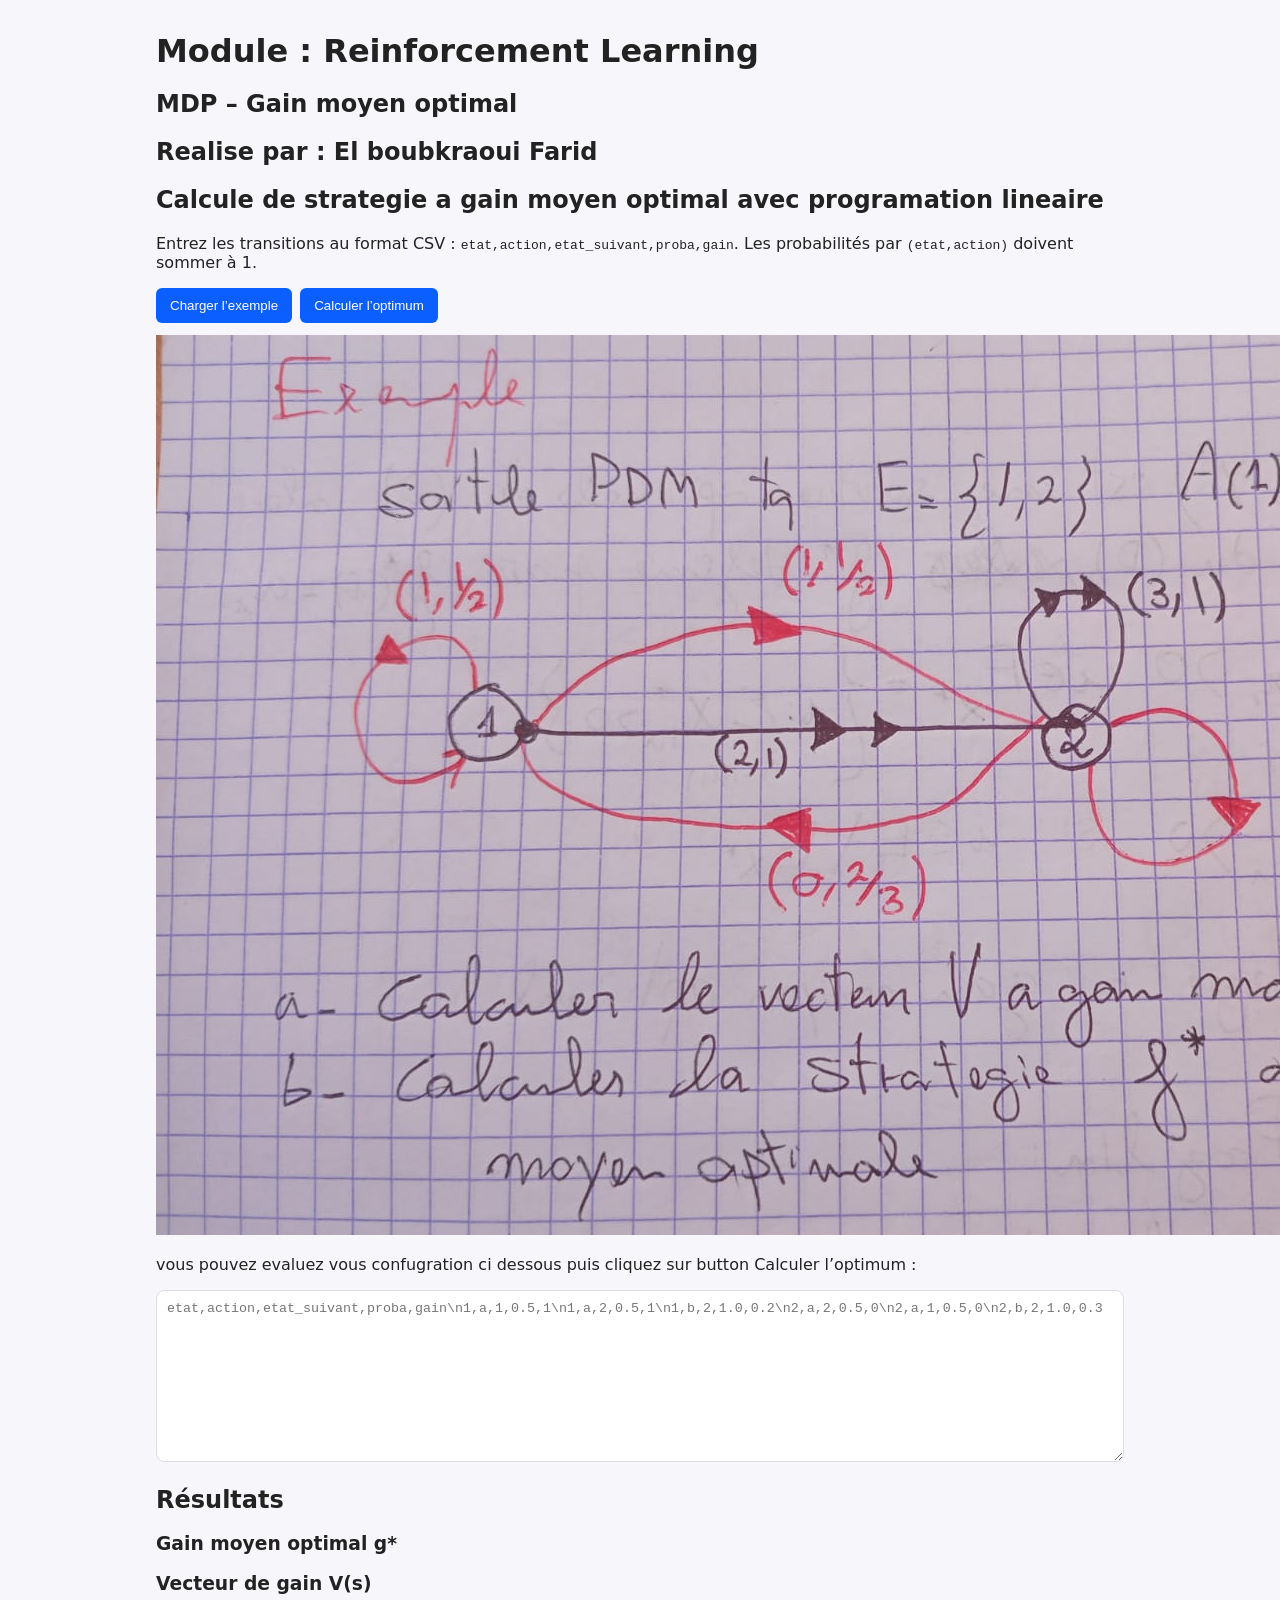
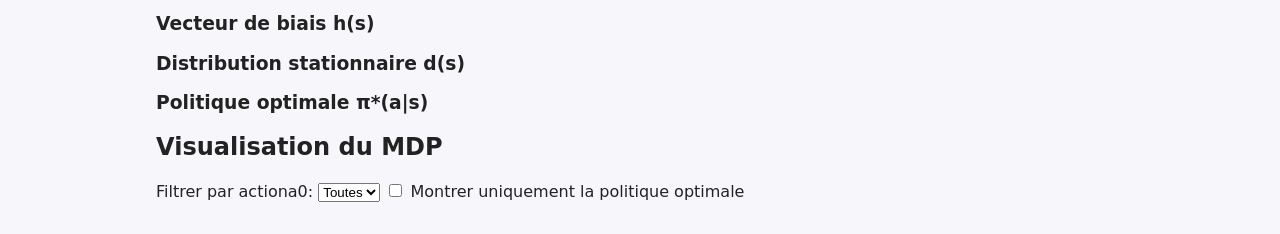
<file: index.html>
<!DOCTYPE html>
<html lang="fr">
<head>
  <meta charset="UTF-8" />
  <meta name="viewport" content="width=device-width, initial-scale=1.0" />
  <title>MDP – Gain moyen optimal</title>
  <link rel="stylesheet" href="style.css" />
</head>
<body>
  <div class="container">
    <h1>Module : Reinforcement Learning </h1 >
    <h2>MDP – Gain moyen optimal</h2>
        
          <h2>Realise par : El boubkraoui Farid</h2>

  <h2>Calcule de strategie a gain moyen optimal avec programation lineaire</h2>
    <p class="hint">Entrez les transitions au format CSV : <code>etat,action,etat_suivant,proba,gain</code>. Les probabilités par <code>(etat,action)</code> doivent sommer à 1.</p>

    <div class="controls">
      <button id="loadSample">Charger l’exemple</button>
      <button id="compute">Calculer l’optimum</button>
    </div>

    <img src="mdp.jpeg" alt="MDP" />


    <p>vous pouvez evaluez vous confugration ci dessous puis cliquez sur button Calculer l’optimum :</p>
    <textarea id="csvInput" rows="10" placeholder="etat,action,etat_suivant,proba,gain\n1,a,1,0.5,1\n1,a,2,0.5,1\n1,b,2,1.0,0.2\n2,a,2,0.5,0\n2,a,1,0.5,0\n2,b,2,1.0,0.3"></textarea>

    <div id="error" class="error" style="display:none"></div>

    <h2>Résultats</h2>
    <div class="results-grid">
      <div>
        <h3>Gain moyen optimal g*</h3>
        <div id="gain"></div>
      </div>
      <div>
        <h3>Vecteur de gain V(s)</h3>
        <div id="value"></div>
      </div>
      <div>
        <h3>Vecteur de biais h(s)</h3>
        <div id="bias"></div>
      </div>
      <div>
        <h3>Distribution stationnaire d(s)</h3>
        <div id="dist"></div>
      </div>
      <div>
        <h3>Politique optimale π*(a|s)</h3>
        <div id="policy"></div>
      </div>
    </div>

    <h2>Visualisation du MDP</h2>
    <div class="viz-controls">
      <label for="actionFilter">Filtrer par action a0:</label>
      <select id="actionFilter">
        <option value="__ALL__">Toutes</option>
      </select>
      <label class="checkbox-label">
        <input type="checkbox" id="policyOnly" />
        Montrer uniquement la politique optimale
      </label>
    </div>
    <div id="vizContainer" class="viz-container"></div>

  </div>

  <script src="app.js"></script>
</body>
</html>
</file>
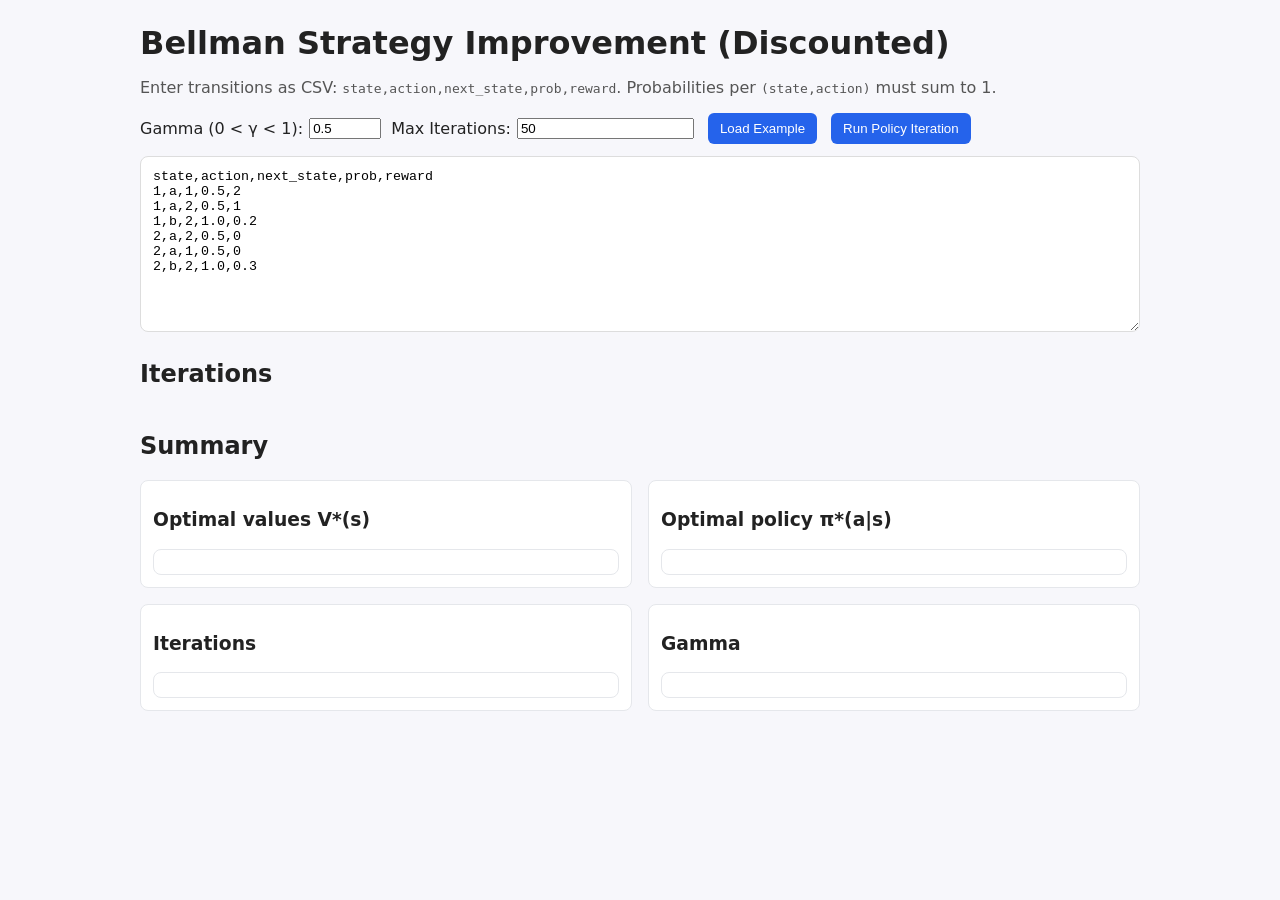
<file: Bellman_Strat_amel/index.html>
<!DOCTYPE html>
<html lang="en">
<head>
  <meta charset="UTF-8" />
  <meta name="viewport" content="width=device-width, initial-scale=1.0" />
  <title>Bellman Strategy Improvement — Discounted Policy Iteration</title>
  <link rel="stylesheet" href="style.css" />
</head>
<body>
  <div class="container">
    <h1>Bellman Strategy Improvement (Discounted)</h1>
    <p class="hint">Enter transitions as CSV: <code>state,action,next_state,prob,reward</code>. Probabilities per <code>(state,action)</code> must sum to 1.</p>

    <div class="controls">
      <label>Gamma (0 &lt; γ &lt; 1): <input id="gammaInput" type="number" step="0.01" min="0" max="0.999" value="0.5" /></label>
      <label>Max Iterations: <input id="maxIterInput" type="number" min="1" value="50" /></label>
      <button id="loadSample">Load Example</button>
      <button id="compute">Run Policy Iteration</button>
    </div>

    <textarea id="csvInput" rows="10" placeholder="state,action,next_state,prob,reward\n1,a,1,0.5,2\n1,a,2,0.5,1\n1,b,2,1.0,0.2\n2,a,2,0.5,0\n2,a,1,0.5,0\n2,b,2,1.0,0.3"></textarea>

    <div id="error" class="error" style="display:none"></div>

    <h2>Iterations</h2>
    <div id="iterations" class="iterations"></div>

    <h2>Summary</h2>
    <div id="summary" class="results-grid">
      <div>
        <h3>Optimal values V*(s)</h3>
        <div id="value"></div>
      </div>
      <div>
        <h3>Optimal policy π*(a|s)</h3>
        <div id="policy"></div>
      </div>
      <div>
        <h3>Iterations</h3>
        <div id="iterCount"></div>
      </div>
      <div>
        <h3>Gamma</h3>
        <div id="gammaOut"></div>
      </div>
    </div>
  </div>

  <script src="app.js"></script>
</body>
</html>
</file>
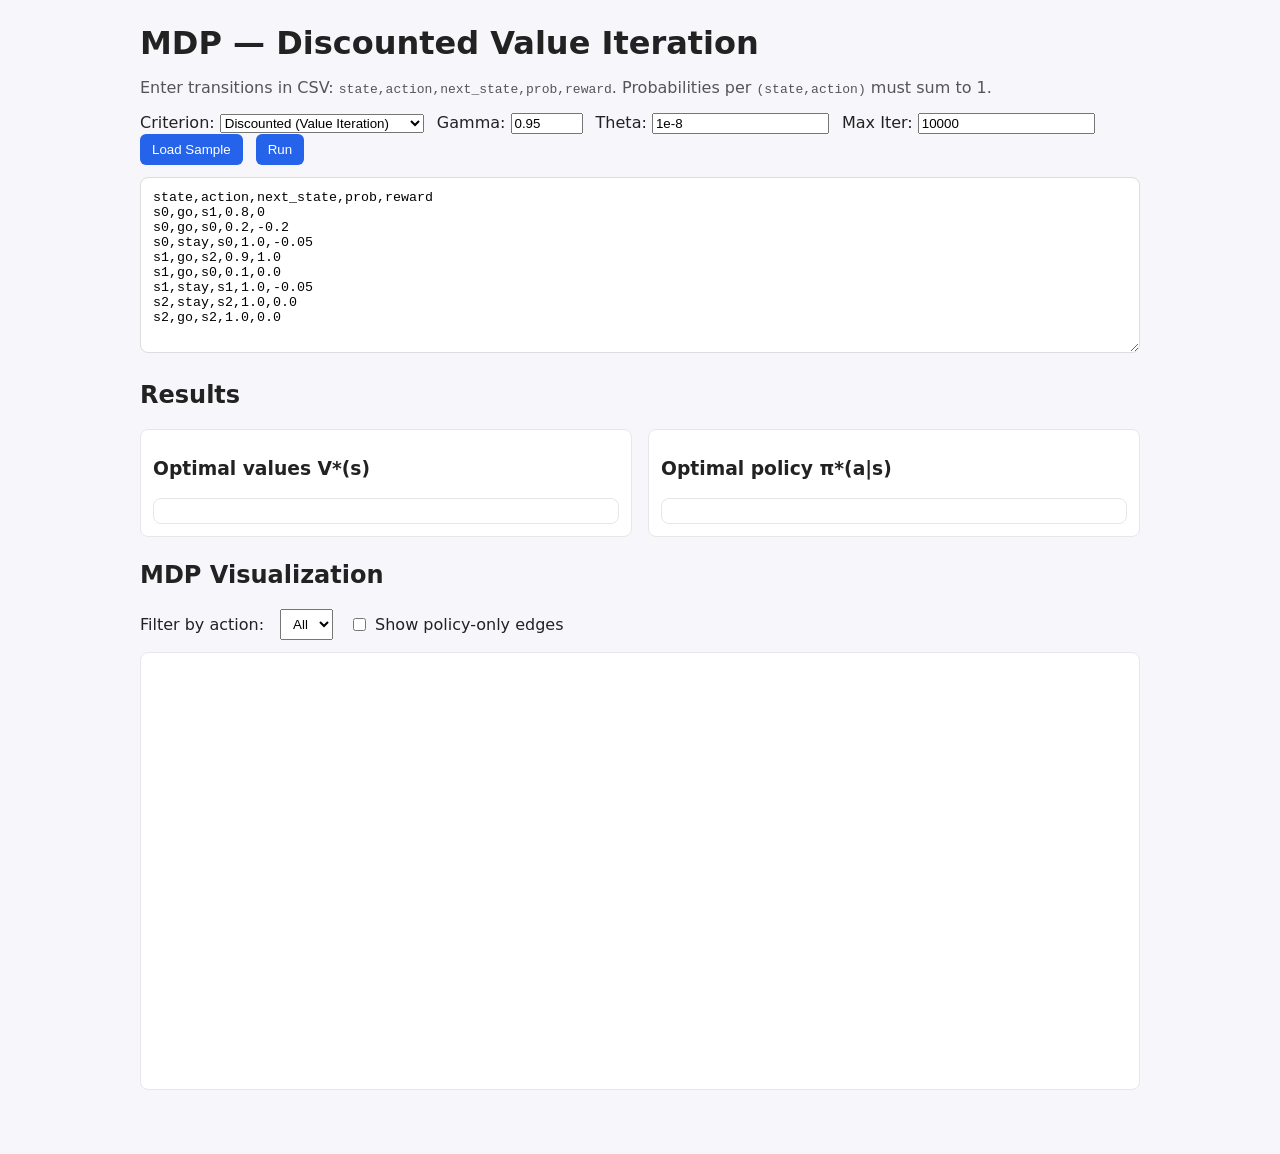
<file: Iteration_Value/index.html>
<!DOCTYPE html>
<html lang="en">
<head>
  <meta charset="UTF-8" />
  <meta name="viewport" content="width=device-width, initial-scale=1.0" />
  <title>El boubkraoui Farid</title>
  <link rel="stylesheet" href="style.css" />
</head>
<body>
  <div class="container">
    <h1>MDP — Discounted Value Iteration</h1>


    <p class="hint">Enter transitions in CSV: <code>state,action,next_state,prob,reward</code>. Probabilities per <code>(state,action)</code> must sum to 1.</p>

    <div class="controls">
      <label style="margin-right:8px;">
        Criterion:
        <select id="criterion">
          <option value="discounted" selected>Discounted (Value Iteration)</option>
          <option value="average">Average Gain (Policy Iteration)</option>
        </select>
      </label>
      <label style="margin-right:8px;">
        Gamma:
        <input id="gamma" type="number" value="0.95" min="0" max="0.999" step="0.01" />
      </label>
      <label style="margin-right:8px;">
        Theta:
        <input id="theta" type="number" value="1e-8" step="1e-8" />
      </label>
      <label style="margin-right:8px;">
        Max Iter:
        <input id="maxIter" type="number" value="10000" min="1" />
      </label>
      <button id="loadSample">Load Sample</button>
      <button id="compute">Run</button>
    </div>

    <textarea id="csvInput" rows="10" placeholder="state,action,next_state,prob,reward\ns0,go,s1,0.8,0\ns0,go,s0,0.2,-0.2\ns0,stay,s0,1.0,-0.05\ns1,go,s2,0.9,1.0\ns1,go,s0,0.1,0.0\ns1,stay,s1,1.0,-0.05\ns2,stay,s2,1.0,0.0\ns2,go,s2,1.0,0.0"></textarea>

    <div id="error" class="error" style="display:none"></div>

    <h2>Results</h2>
    <div class="results-grid">
      <div id="iterGroup" style="display:none;">
        <h3>Iterations</h3>
        <div id="iterations"></div>
      </div>
      <div id="gainGroup" style="display:none;">
        <h3>Average gain g*</h3>
        <div id="gain"></div>
      </div>
      <div id="valueGroup">
        <h3>Optimal values V*(s)</h3>
        <div id="value"></div>
      </div>
      <div id="biasGroup" style="display:none;">
        <h3>Bias vector h(s)</h3>
        <div id="bias"></div>
      </div>
      <div id="distGroup" style="display:none;">
        <h3>Stationary distribution d(s)</h3>
        <div id="dist"></div>
      </div>
      <div id="policyGroup">
        <h3>Optimal policy π*(a|s)</h3>
        <div id="policy"></div>
      </div>
    </div>

    <h2>MDP Visualization</h2>
    <div class="viz-controls">
      <label for="actionFilter">Filter by action:</label>
      <select id="actionFilter">
        <option value="__ALL__">All</option>
      </select>
      <label class="checkbox-label">
        <input type="checkbox" id="policyOnly" />
        Show policy-only edges
      </label>
    </div>
    <div id="vizContainer" class="viz-container"></div>

  </div>

  <script src="app.js"></script>
</body>
</html>
</file>
<file: style.css>
* { box-sizing: border-box; }
body { font-family: system-ui, -apple-system, Segoe UI, Roboto, Arial, sans-serif; margin: 0; background: #f7f7fb; color: #222; }
.container { max-width: 1000px; margin: 32px auto; padding: 0 16px; }
h1 { margin: 0 0 8px; }
.controls { display: flex; gap: 8px; margin: 12px 0; }
button { background: #0b5fff; color: white; border: none; padding: 10px 14px; border-radius: 6px; cursor: pointer; }
button:hover { background: #084ecc; }
textarea { width: 100%; font-family: ui-monospace, SFMono-Regular, Menlo, Monaco, Consolas, 'Courier New', monospace; border: 1px solid #ddd; border-radius: 8px; padding: 10px; }
.error { background: #ffe5e5; color: #800; padding: 8px 12px; border-radius: 6px; margin-top: 8px; }
.results { margin-top: 18px; }
.grid { display: grid; grid-template-columns: repeat(2, 1fr); gap: 16px; }
pre, .mono { background: #fff; border: 1px solid #ddd; border-radius: 8px; padding: 10px; overflow-x: auto; font-family: ui-monospace, SFMono-Regular, Menlo, Monaco, Consolas, 'Courier New', monospace; }

table.data { width: 100%; border-collapse: collapse; background: #fff; border: 1px solid #ddd; border-radius: 8px; overflow: hidden; }
table.data th, table.data td { border-bottom: 1px solid #eee; padding: 8px 10px; text-align: left; }
table.data th { background: #f0f3ff; font-weight: 600; }
table.data tr:last-child td { border-bottom: none; }
</file>
<file: Bellman_Strat_amel/style.css>
/* Base layout */
body {
  font-family: system-ui, -apple-system, Segoe UI, Roboto, Helvetica, Arial, "Apple Color Emoji", "Segoe UI Emoji";
  margin: 0;
  background: #f7f7fb;
  color: #222;
}

.container {
  max-width: 1000px;
  margin: 24px auto;
  padding: 0 16px 40px;
}

h1 { margin-bottom: 10px; }
h2 { margin-top: 24px; }
h3 { margin-top: 16px; }
h4 { margin: 10px 0; }

.hint { color: #555; }

.controls { margin: 12px 0; display: flex; flex-wrap: wrap; gap: 10px; align-items: center; }
.controls label { display: inline-flex; align-items: center; gap: 6px; }
.controls button {
  margin-left: 4px;
  background: #2563eb;
  color: white;
  border: none;
  border-radius: 6px;
  padding: 8px 12px;
  cursor: pointer;
}
.controls button:hover { background: #1d4ed8; }

textarea#csvInput {
  width: 100%;
  box-sizing: border-box;
  padding: 12px;
  border: 1px solid #ddd;
  border-radius: 8px;
  background: white;
  font-family: ui-monospace, SFMono-Regular, Menlo, Monaco, Consolas, "Liberation Mono", "Courier New", monospace;
}

.error {
  background: #fee2e2;
  color: #991b1b;
  padding: 8px 12px;
  border-radius: 6px;
  margin-top: 8px;
}

.results-grid {
  display: grid;
  grid-template-columns: repeat(2, minmax(0, 1fr));
  gap: 16px;
}

.results-grid div {
  background: #fff;
  border: 1px solid #e5e7eb;
  border-radius: 8px;
  padding: 12px;
}

/* Tables for vectors/policies/matrices */
.table {
  width: 100%;
  border-collapse: collapse;
}
.table th, .table td {
  border: 1px solid #e5e7eb;
  padding: 6px 8px;
  text-align: left;
}
.table th { background: #f3f4f6; }

.iterations {
  display: flex;
  flex-direction: column;
  gap: 12px;
}

.iteration-block {
  background: #fff;
  border: 1px solid #e5e7eb;
  border-radius: 8px;
  padding: 12px;
}

.matrix, .vector, .qlog {
  margin-top: 8px;
}
</file>
<file: Iteration_Value/style.css>
/* Base layout */
body {
  font-family: system-ui, -apple-system, Segoe UI, Roboto, Helvetica, Arial, "Apple Color Emoji", "Segoe UI Emoji";
  margin: 0;
  background: #f7f7fb;
  color: #222;
}

.container {
  max-width: 1000px;
  margin: 24px auto;
  padding: 0 16px 40px;
}

h1 { margin-bottom: 10px; }
h2 { margin-top: 24px; }
h3 { margin-top: 16px; }

.hint { color: #555; }

.controls { margin: 12px 0; }
.controls button {
  margin-right: 8px;
  background: #2563eb;
  color: white;
  border: none;
  border-radius: 6px;
  padding: 8px 12px;
  cursor: pointer;
}
.controls button:hover { background: #1d4ed8; }

textarea#csvInput {
  width: 100%;
  box-sizing: border-box;
  padding: 12px;
  border: 1px solid #ddd;
  border-radius: 8px;
  background: white;
  font-family: ui-monospace, SFMono-Regular, Menlo, Monaco, Consolas, "Liberation Mono", "Courier New", monospace;
}

.error {
  background: #fee2e2;
  color: #991b1b;
  padding: 8px 12px;
  border-radius: 6px;
  margin-top: 8px;
}

.results-grid {
  display: grid;
  grid-template-columns: repeat(2, minmax(0, 1fr));
  gap: 16px;
}

.results-grid div {
  background: #fff;
  border: 1px solid #e5e7eb;
  border-radius: 8px;
  padding: 12px;
}

/* Tables for vectors/policies */
.table {
  width: 100%;
  border-collapse: collapse;
}
.table th, .table td {
  border: 1px solid #e5e7eb;
  padding: 6px 8px;
  text-align: left;
}
.table th { background: #f3f4f6; }

/* Visualization */
.viz-controls {
  margin-top: 8px;
  display: flex;
  align-items: center;
  gap: 16px;
}
.viz-controls select { padding: 6px 8px; }
.checkbox-label { display: flex; align-items: center; gap: 6px; }

.viz-container {
  margin-top: 12px;
  background: #fff;
  border: 1px solid #e5e7eb;
  border-radius: 8px;
  padding: 8px;
  min-height: 420px;
}

svg.mdp-graph {
  width: 100%;
  height: 400px;
}

.node circle { fill: #eef2ff; stroke: #3b82f6; stroke-width: 2px; }
.node text { font-size: 12px; fill: #111827; }
.edge { stroke: #6b7280; stroke-width: 1.5px; fill: none; }
.edge-label { font-size: 11px; fill: #374151; }
.legend {
  margin-top: 6px;
  font-size: 12px;
  color: #374151;
}
</file>
